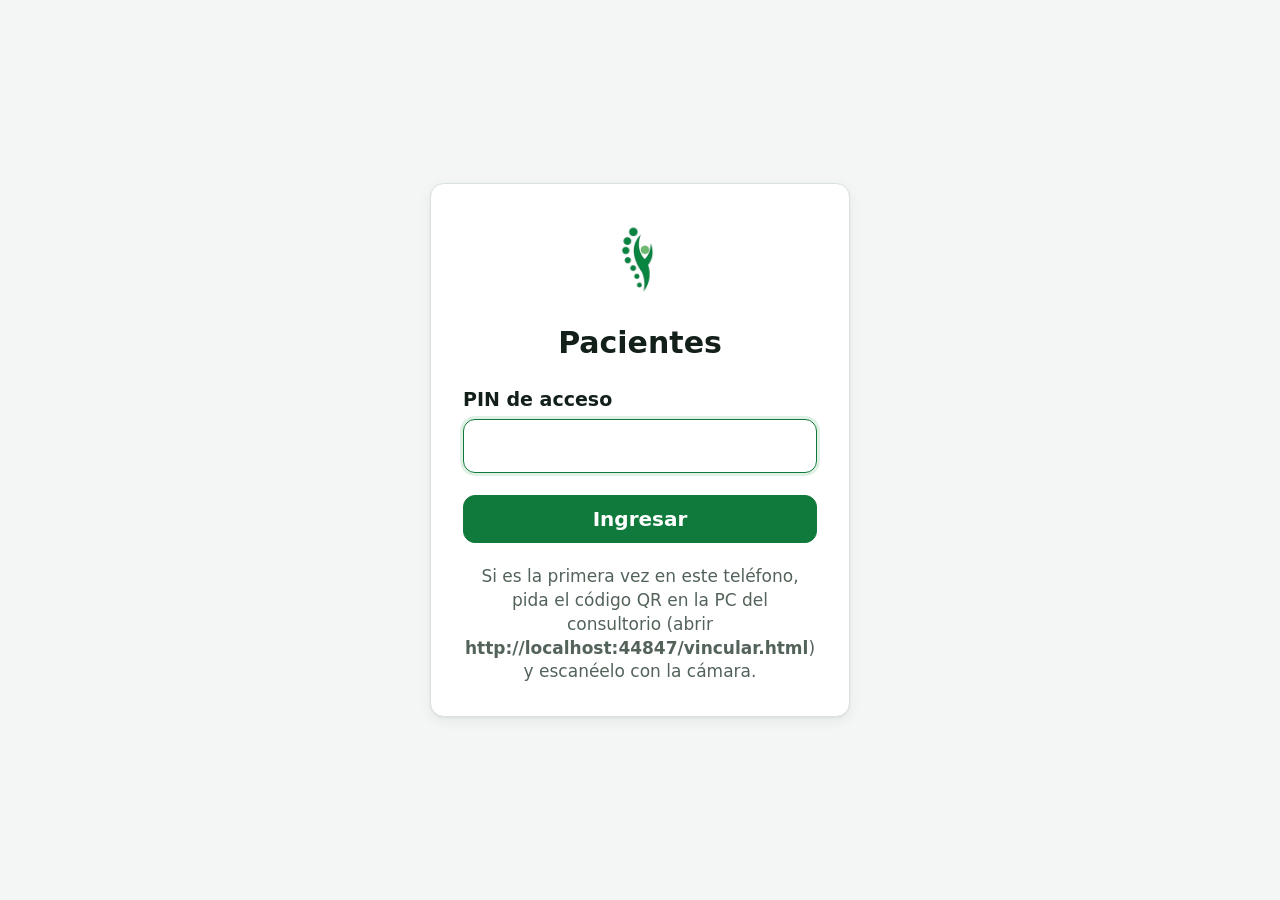
<file: Pacientes.Web/wwwroot/index.html>
<!doctype html>
<html lang="es">
<head>
  <meta charset="utf-8">
  <meta name="viewport" content="width=device-width, initial-scale=1, viewport-fit=cover">
  <meta name="theme-color" content="#0f7a3b">
  <meta name="robots" content="noindex">
  <meta name="mobile-web-app-capable" content="yes">
  <meta name="apple-mobile-web-app-capable" content="yes">
  <meta name="apple-mobile-web-app-title" content="Pacientes">
  <title>Pacientes</title>
  <link rel="manifest" href="manifest.webmanifest">
  <link rel="icon" type="image/png" href="icons/icon-192.png">
  <link rel="apple-touch-icon" href="icons/apple-touch-icon.png">
  <link rel="stylesheet" href="css/app.css">
</head>
<body>
  <div id="app"></div>
  <div id="toast" role="status" aria-live="polite"></div>
  <dialog id="dlg"></dialog>
  <noscript><p style="padding:2rem">Esta aplicación necesita JavaScript.</p></noscript>
  <script src="js/app.js"></script>
</body>
</html>
</file>
<file: Pacientes.Web/wwwroot/css/app.css>
/* ============ Tokens ============ */
:root {
  --bg: #f3f6f4;
  --surface: #ffffff;
  --surface-2: #eaf1ed;
  --text: #13201a;
  --muted: #53635a;
  --line: #d9e3dd;
  --accent: #0f7a3b;
  --accent-ink: #ffffff;
  --accent-soft: #dff1e5;
  --danger: #b3261e;
  --danger-soft: #fbe7e5;
  --shadow: 0 1px 2px rgba(10, 30, 20, .06), 0 4px 14px rgba(10, 30, 20, .06);
  --radius: 14px;
  --tap: 52px;
  --base: 18px;
  --hist: 20px;
  color-scheme: light;
}
@media (prefers-color-scheme: dark) {
  :root:not([data-theme="light"]) {
    --bg: #0e1511; --surface: #16201a; --surface-2: #1d2a22;
    --text: #ebf4ee; --muted: #a2b5a9; --line: #2a3a30;
    --accent: #52c47e; --accent-ink: #06210f; --accent-soft: #1b3326;
    --danger: #ff8a80; --danger-soft: #3a1c19;
    --shadow: 0 1px 2px rgba(0,0,0,.4);
    color-scheme: dark;
  }
}
:root[data-theme="dark"] {
  --bg: #0e1511; --surface: #16201a; --surface-2: #1d2a22;
  --text: #ebf4ee; --muted: #a2b5a9; --line: #2a3a30;
  --accent: #52c47e; --accent-ink: #06210f; --accent-soft: #1b3326;
  --danger: #ff8a80; --danger-soft: #3a1c19;
  --shadow: 0 1px 2px rgba(0,0,0,.4);
  color-scheme: dark;
}
@media (min-width: 960px) { :root { --base: 20px; --tap: 48px; } }

/* ============ Base ============ */
* { box-sizing: border-box; }
html { font-size: var(--base); -webkit-text-size-adjust: 100%; }
body {
  margin: 0; background: var(--bg); color: var(--text);
  font-family: system-ui, -apple-system, "Segoe UI", Roboto, "Helvetica Neue", Arial, sans-serif;
  line-height: 1.4; -webkit-tap-highlight-color: transparent;
}
h1, h2, h3, p { margin: 0; }
button, input, select, textarea { font: inherit; color: inherit; }
a { color: var(--accent); }
[hidden] { display: none !important; }
.sr { position: absolute; width: 1px; height: 1px; overflow: hidden; clip: rect(0 0 0 0); white-space: nowrap; }
.muted { color: var(--muted); }
:focus-visible { outline: 3px solid var(--accent); outline-offset: 2px; border-radius: 6px; }

/* ============ Botones ============ */
.btn {
  display: inline-flex; align-items: center; justify-content: center; gap: .5rem;
  min-height: var(--tap); padding: 0 1.1rem; border-radius: 12px; cursor: pointer;
  border: 1.5px solid var(--line); background: var(--surface); font-weight: 600; text-decoration: none;
}
.btn:active { transform: translateY(1px); }
.btn.primary { background: var(--accent); border-color: var(--accent); color: var(--accent-ink); }
.btn.danger { color: var(--danger); border-color: var(--danger); background: transparent; }
.btn.block { width: 100%; }
.btn.sm { min-height: 40px; padding: 0 .8rem; font-size: .9rem; }
.btn[disabled] { opacity: .55; pointer-events: none; }
.icon { width: 1.35em; height: 1.35em; flex: none; stroke: currentColor; fill: none; stroke-width: 2; stroke-linecap: round; stroke-linejoin: round; }
.btn-icon {
  display: inline-grid; place-items: center; width: var(--tap); height: var(--tap);
  border: 0; background: transparent; border-radius: 12px; cursor: pointer;
}
.btn-icon:hover { background: var(--surface-2); }

/* ============ Shell ============ */
.shell { min-height: 100dvh; display: grid; grid-template-rows: auto 1fr auto; }
.topbar {
  display: flex; align-items: center; gap: .7rem; padding: .6rem 1rem; padding-top: calc(.6rem + env(safe-area-inset-top));
  background: var(--surface); border-bottom: 1px solid var(--line); position: sticky; top: 0; z-index: 5;
}
.topbar img { width: 34px; height: 34px; border-radius: 8px; }
.topbar .title { font-weight: 700; font-size: 1.1rem; flex: 1; }
.rail { display: none; }
.main { padding: 1rem; padding-bottom: 1.5rem; min-width: 0; }
.tabbar {
  position: sticky; bottom: 0; z-index: 5; display: grid; grid-template-columns: repeat(2, 1fr);
  background: var(--surface); border-top: 1px solid var(--line); padding-bottom: env(safe-area-inset-bottom);
}
.tabbar a {
  display: flex; flex-direction: column; align-items: center; justify-content: center; gap: .15rem;
  min-height: 62px; text-decoration: none; color: var(--muted); font-size: .8rem; font-weight: 600;
}
.tabbar a[aria-current="page"] { color: var(--accent); }

@media (min-width: 960px) {
  .shell { grid-template-columns: 250px 1fr; grid-template-rows: 1fr; }
  .topbar, .tabbar { display: none; }
  .rail {
    display: flex; flex-direction: column; gap: .4rem; padding: 1.2rem 1rem; background: var(--surface);
    border-right: 1px solid var(--line); position: sticky; top: 0; height: 100dvh;
  }
  .rail .brand { display: flex; align-items: center; gap: .7rem; font-weight: 800; font-size: 1.25rem; padding: .3rem .5rem 1.2rem; }
  .rail .brand img { width: 44px; height: 44px; border-radius: 10px; }
  .rail a, .rail button.navlink {
    display: flex; align-items: center; gap: .8rem; min-height: 54px; padding: 0 1rem; border-radius: 12px;
    color: var(--text); text-decoration: none; font-weight: 600; background: none; border: 0; cursor: pointer; font-size: 1.05rem; text-align: left;
  }
  .rail a:hover, .rail button.navlink:hover { background: var(--surface-2); }
  .rail a[aria-current="page"] { background: var(--accent-soft); color: var(--accent); }
  .rail .spacer { flex: 1; }
  .main { padding: 1.5rem 2rem 2rem; }
}

/* ============ Encabezados de página ============ */
.page-head { display: flex; align-items: center; gap: .6rem; margin-bottom: 1rem; flex-wrap: wrap; }
.page-head h1 { font-size: 1.45rem; flex: 1; min-width: 0; }
.page-head .back { margin-left: -.5rem; }
@media (min-width: 960px) { .page-head h1 { font-size: 1.8rem; } }

.card { background: var(--surface); border: 1px solid var(--line); border-radius: var(--radius); padding: 1rem; box-shadow: var(--shadow); }
.empty { text-align: center; padding: 2.5rem 1rem; color: var(--muted); }
.empty strong { display: block; color: var(--text); font-size: 1.15rem; margin-bottom: .3rem; }
.error-box { background: var(--danger-soft); color: var(--danger); padding: 1rem; border-radius: var(--radius); font-weight: 600; }

/* ============ Agenda ============ */
.daynav { display: flex; align-items: center; gap: .4rem; margin-bottom: 1rem; }
.daynav .date { flex: 1; text-align: center; font-weight: 700; font-size: 1.1rem; }
.daynav .date small { display: block; font-weight: 500; color: var(--muted); font-size: .85rem; text-transform: none; }
.agenda { list-style: none; margin: 0; padding: 0; display: grid; gap: .6rem; }
.turno {
  display: flex; align-items: center; gap: 1rem; padding: .9rem 1rem; min-height: 72px; text-decoration: none; color: inherit;
  background: var(--surface); border: 1px solid var(--line); border-radius: var(--radius); box-shadow: var(--shadow);
}
.turno .hora { font-size: 1.5rem; font-weight: 800; font-variant-numeric: tabular-nums; color: var(--accent); min-width: 4.2rem; }
.turno .quien { font-weight: 700; font-size: 1.15rem; }
.turno .nota { color: var(--muted); font-size: .95rem; overflow: hidden; text-overflow: ellipsis; white-space: nowrap; }
.turno > div { min-width: 0; }
@media (min-width: 960px) {
  .agenda { max-width: 900px; }
  .turno .hora { font-size: 2rem; }
  .turno .quien { font-size: 1.4rem; }
}

/* ============ Pacientes: lista + detalle ============ */
.split { display: grid; gap: 1.2rem; align-items: start; }
.has-detail .list-pane { display: none; }
.split:not(.has-detail) .detail-pane { display: none; }
@media (min-width: 960px) {
  .split { grid-template-columns: minmax(300px, 380px) 1fr; }
  .has-detail .list-pane, .split:not(.has-detail) .detail-pane { display: block; }
  .list-pane { position: sticky; top: 1.5rem; max-height: calc(100dvh - 3rem); display: flex !important; flex-direction: column; }
  .list-pane .plist-wrap { overflow: auto; padding-bottom: .5rem; }
  .back-m { display: none !important; }
}
.search { position: relative; margin-bottom: .8rem; }
.search .icon { position: absolute; left: .9rem; top: 50%; transform: translateY(-50%); color: var(--muted); }
.search input[type=search] { padding-left: 2.8rem; }
.count { font-size: .85rem; color: var(--muted); margin: 0 .2rem .5rem; }
.plist { list-style: none; margin: 0; padding: 0; display: grid; gap: .45rem; }
.plist a {
  display: block; padding: .7rem .9rem; min-height: 60px; text-decoration: none; color: inherit;
  background: var(--surface); border: 1px solid var(--line); border-radius: 12px;
}
.plist a[aria-current="true"] { border-color: var(--accent); background: var(--accent-soft); }
.plist .n { font-weight: 700; font-size: 1.05rem; }
.plist .s { color: var(--muted); font-size: .88rem; }

.placeholder { display: none; }
@media (min-width: 960px) {
  .placeholder { display: grid; place-items: center; min-height: 50dvh; color: var(--muted); text-align: center; }
}

/* ============ Ficha ============ */
.ficha-head { display: flex; align-items: center; gap: .6rem; margin-bottom: .8rem; }
.ficha-head .who { flex: 1; min-width: 0; }
.ficha-head .back { margin-left: -.5rem; flex: none; }
.ficha-head .btn { flex: none; }
.nombre { font-size: 1.3rem; line-height: 1.2; overflow-wrap: anywhere; }
.meta { color: var(--muted); margin-top: .1rem; font-size: .88rem; }
.meta a { font-weight: 600; }
@media (max-width: 420px) { .ficha-head .btn .lbl { display: none; } .ficha-head .btn { padding: 0; width: 40px; } }
@media (min-width: 960px) { .nombre { font-size: 1.9rem; } .meta { font-size: 1rem; } }

details.mas { margin: 1rem 0 0; }
details.mas summary { cursor: pointer; font-weight: 600; color: var(--accent); min-height: 40px; display: flex; align-items: center; }
.kv { display: grid; grid-template-columns: max-content 1fr; gap: .3rem 1rem; margin-top: .4rem; }
.kv dt { color: var(--muted); }
.kv dd { margin: 0; overflow-wrap: anywhere; }

.obs-text { white-space: pre-wrap; overflow-wrap: anywhere; }
.obs-text.vacia { font-style: italic; }
.obs-edit { display: inline-grid; vertical-align: middle; width: 28px; height: 28px; margin: -6px 0 -6px 2px; }
dialog textarea { width: 100%; }

/* ============ Historial: las notas son lo importante (legibles a distancia en escritorio) ============ */
.hist { --hist: 32px; }
@media (max-width: 420px) { .hist-head .lbl-l { display: none; } }
.hist-head { display: flex; align-items: center; gap: .5rem; flex-wrap: wrap; margin-bottom: .7rem; }
.hist-head h2 { font-size: 1.05rem; flex: 1; min-width: 6rem; }
.hist-head h2 small { font-weight: 500; color: var(--muted); font-size: .85em; }
.zoom { display: inline-flex; border: 1.5px solid var(--line); border-radius: 12px; overflow: hidden; background: var(--surface); }
.zoom button { min-height: 40px; min-width: 46px; border: 0; background: none; cursor: pointer; font-weight: 800; }
.zoom button + button { border-left: 1.5px solid var(--line); }
.zoom button:hover { background: var(--surface-2); }

/* Las columnas se adaptan al tamano del texto: con siglas cortas entran varias por fila. */
.entries { list-style: none; margin: 0; padding: 0; display: grid; gap: .6rem;
  grid-template-columns: repeat(auto-fill, minmax(calc(var(--hist) * 5.2), 1fr)); }
/* En escritorio, una sesion debajo de la otra. */
@media (min-width: 960px) { .entries { grid-template-columns: 1fr; } }
.entry {
  background: var(--surface); border: 1px solid var(--line); border-radius: var(--radius);
  padding: .45rem .6rem .7rem; box-shadow: var(--shadow); border-left: 6px solid var(--accent); min-width: 0;
}
.entry-top { display: flex; align-items: center; justify-content: space-between; gap: .4rem; min-height: 28px; }
.entry .cuando { font-size: .74rem; color: var(--muted); font-weight: 600; font-variant-numeric: tabular-nums; }
.entry .edit { flex: none; display: inline-grid; place-items: center; width: 34px; height: 34px; margin: -4px -6px -4px 0;
  border-radius: 8px; color: var(--muted); opacity: .75; }
.entry .edit:hover { background: var(--surface-2); opacity: 1; }
.entry .edit .icon { width: 1.05rem; height: 1.05rem; }
.entry .notas { font-size: var(--hist); line-height: 1.12; font-weight: 800; letter-spacing: -.01em;
  overflow-wrap: anywhere; white-space: pre-wrap; padding-top: .1rem; }
.entry .notas.vacia { color: var(--muted); font-style: italic; font-weight: 400; font-size: calc(var(--hist) * .45); }

/* ============ Formularios ============ */
.form { display: grid; gap: 1rem; max-width: 720px; }
.field { display: grid; gap: .35rem; }
.field label { font-weight: 700; font-size: .95rem; }
.field .hint { color: var(--muted); font-size: .85rem; }
input[type=text], input[type=search], input[type=tel], input[type=password], input[type=date], input[type=datetime-local], select, textarea {
  width: 100%; min-height: var(--tap); padding: .6rem .9rem; border: 1.5px solid var(--line); border-radius: 12px;
  background: var(--surface); outline: none;
}
input:focus, select:focus, textarea:focus { border-color: var(--accent); box-shadow: 0 0 0 3px var(--accent-soft); }
textarea { min-height: 9rem; resize: vertical; line-height: 1.45; }
.row2 { display: grid; gap: 1rem; }
@media (min-width: 640px) { .row2 { grid-template-columns: 1fr 1fr; } }
.actions { display: flex; gap: .7rem; flex-wrap: wrap; margin-top: .4rem; }
.actions .grow { flex: 1; }
.form-sesion textarea { min-height: 14rem; font-size: 1.1rem; }
@media (min-width: 960px) { .form-sesion textarea { font-size: 1.3rem; } }
.picker { display: grid; gap: .5rem; }

/* ============ Login ============ */
.login { min-height: 100dvh; display: grid; place-items: center; padding: 1.2rem; }
.login .card { width: min(420px, 100%); padding: 1.6rem; display: grid; gap: 1.1rem; text-align: center; }
.login img { width: 84px; height: 84px; margin: 0 auto; border-radius: 18px; }
.login h1 { font-size: 1.5rem; }
.login .field { text-align: left; }
.login .small { font-size: .85rem; color: var(--muted); }

/* ============ Toast y diálogo ============ */
#toast {
  position: fixed; left: 50%; bottom: calc(80px + env(safe-area-inset-bottom)); transform: translate(-50%, 20px);
  background: #1d2a22; color: #fff; padding: .8rem 1.2rem; border-radius: 12px; font-weight: 600; opacity: 0;
  pointer-events: none; transition: opacity .2s, transform .2s; z-index: 50; max-width: min(92vw, 520px); text-align: center;
}
#toast.show { opacity: 1; transform: translate(-50%, 0); }
#toast.err { background: var(--danger); color: #fff; }
@media (min-width: 960px) { #toast { bottom: 30px; } }
dialog {
  border: 0; border-radius: 18px; padding: 1.4rem; width: min(440px, 92vw); background: var(--surface); color: var(--text);
  box-shadow: 0 20px 60px rgba(0, 0, 0, .35);
}
dialog::backdrop { background: rgba(0, 0, 0, .5); }
dialog h2 { font-size: 1.3rem; margin-bottom: .5rem; }
dialog p { color: var(--muted); margin-bottom: 1rem; }
dialog .check { display: flex; gap: .6rem; align-items: center; margin-bottom: 1rem; font-weight: 600; }
dialog .check input { width: 1.3rem; height: 1.3rem; }
dialog .actions { justify-content: flex-end; }

.spinner { display: grid; place-items: center; padding: 3rem; color: var(--muted); }

/* ============ Vincular (QR) ============ */
.vinc { max-width: 560px; margin: 0 auto; padding: 1.5rem; display: grid; gap: 1.2rem; text-align: center; }
.vinc .qr svg { width: min(340px, 80vw); height: auto; background: #fff; padding: 12px; border-radius: 14px; border: 1px solid var(--line); }
.vinc .code { font-size: 1.6rem; font-weight: 800; letter-spacing: .15em; }
.vinc ol { text-align: left; margin: 0 auto; padding-left: 1.3rem; max-width: 30rem; }

@media print { .rail, .topbar, .tabbar, .btn, .btn-icon, .zoom { display: none !important; } }
</file>
